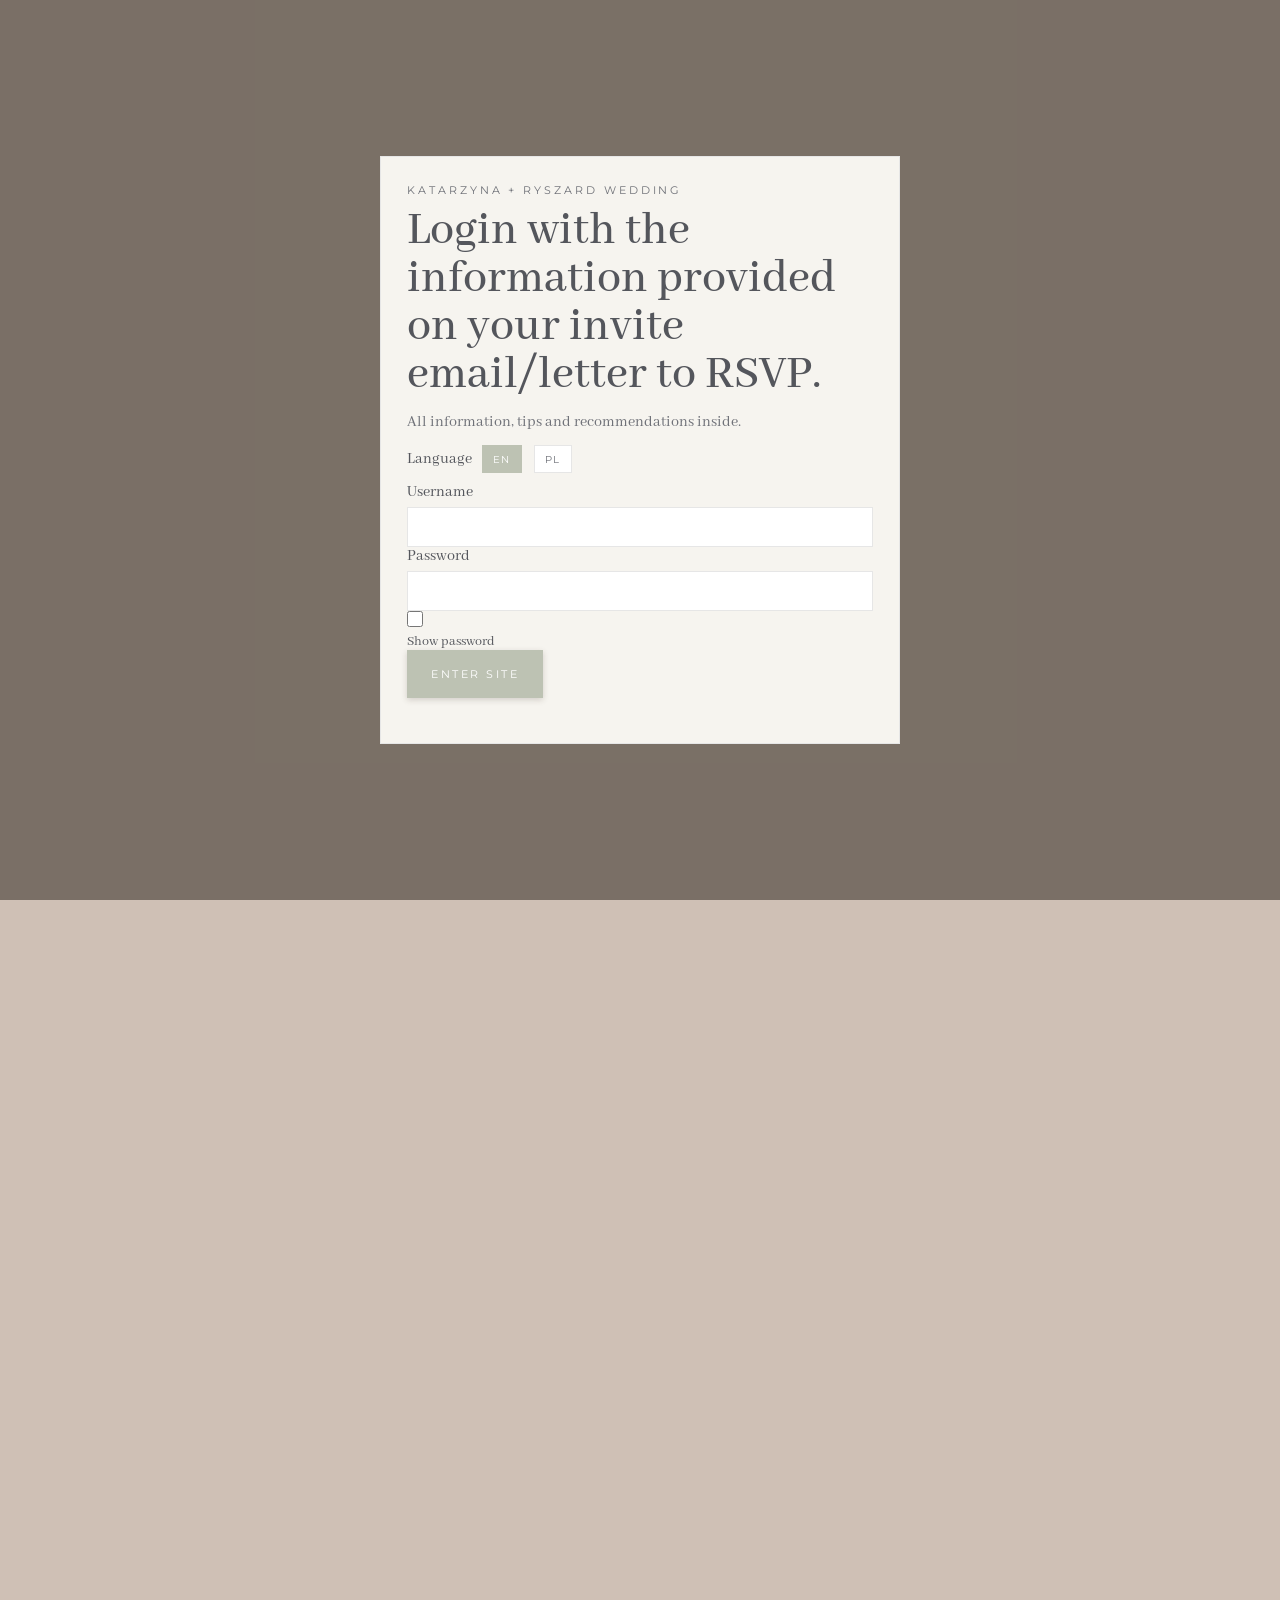
<file: recs.html>
<!DOCTYPE html>
<html lang="en">
  <head>
    <meta charset="UTF-8" />
    <meta name="viewport" content="width=device-width, initial-scale=1.0" />
    <title>Recommendations | Katarzyna &amp; Ryszard</title>
    <link rel="preconnect" href="https://fonts.googleapis.com" />
    <link rel="preconnect" href="https://fonts.gstatic.com" crossorigin />
    <link href="https://fonts.googleapis.com/css2?family=Abhaya+Libre:wght@400;500;600;700&family=Alex+Brush&family=Montserrat:wght@400;500;600;700&display=swap" rel="stylesheet" />
    <link rel="stylesheet" href="styles.css" />
  </head>
  <body data-page="recs">
    <div class="site-canvas auth-hidden">
      <div class="template-card">
        <header class="template-header">
          <nav class="template-nav" aria-label="Primary navigation">
            <a href="index.html" data-i18n="nav.home">Home</a>
            <a href="rsvp.html" data-i18n="nav.rsvp">RSVP</a>
            <a href="info.html" data-i18n="nav.info">Information</a>
            <a href="recs.html" data-i18n="nav.recs">Recommendations</a>
          </nav>
          <div class="header-controls">
            <div class="language-toggle" role="group" aria-label="Language toggle">
              <button type="button" class="lang-button is-active" data-lang-choice="en">EN</button>
              <button type="button" class="lang-button" data-lang-choice="pl">PL</button>
            </div>
            <button type="button" class="logout-button" data-action="logout" data-i18n="auth.logout">Log out</button>
          </div>
        </header>

        <main class="content-page">
          <section class="page-intro">
            <p class="block-kicker" data-i18n="recs.eyebrow">Recommendations</p>
            <h1 data-i18n="recs.title">Make the most of your trip</h1>
            <p data-i18n="recs.intro">Practical travel tips and local favourites — eat well, see something new, swim in a lake.</p>
          </section>

          <section class="info-block">
            <p class="block-kicker" data-i18n="recs.travelTitle">Travel</p>
            <h2 data-i18n="recs.travelHeading">Suggested flights</h2>
            <ul class="list-clean">
              <li data-i18n="recs.travelFriday">Friday: London → Poznań from around £55.</li>
              <li data-i18n="recs.travelMonday">Monday: return flights from Poznań from around £65.</li>
              <li data-i18n="recs.travelBerlin">Berlin has cheaper flights, but you will need a FlixBus transfer and to be based in Berlin.</li>
              <li data-i18n="recs.travelParis">Travelling from Paris? Wrocław Airport tends to be cheaper.</li>
              <li data-i18n="recs.travelMilan">Travelling from Milan? Poznań and Wrocław are similarly priced.</li>
            </ul>
            <p class="block-kicker" style="margin-top:14px" data-i18n="recs.carTitle">Car rental</p>
            <p data-i18n="recs.carBody">KaizenRent is available at both Poznań and Wrocław airports — reliable, cheap, and no issues so far.</p>
            <p class="block-kicker" style="margin-top:14px" data-i18n="recs.extendedTitle">Longer stay?</p>
            <p data-i18n="recs.extendedBody">Wrocław is well worth a visit in its own right. Kraków and Gdańsk are both around 5 hours away by train or car.</p>
            <p class="drive-note" data-i18n="recs.infoDate">Information as of 3 May 2026.</p>
          </section>

          <section class="story-panel">
            <figure>
              <img src="avanti.png" alt="Avanti restaurant" />
            </figure>
            <div>
              <p class="block-kicker" data-i18n="recs.eatTitle">Eat here</p>
              <h2 data-i18n="recs.avantiHeading">Avanti</h2>
              <p data-i18n="recs.avantiBody">This is where Kasia's parents went on dates. 80s vibes — eat cheap, eat well.</p>
              <a class="template-button is-light" href="https://maps.app.goo.gl/CGjXE8Kcv2zPomWc9" target="_blank" rel="noreferrer" data-i18n="recs.mapButton">Open in Maps</a>
            </div>
          </section>

          <section class="story-panel">
            <figure>
              <img src="Cafe.png" alt="Kawiarnia Kociak" />
            </figure>
            <div>
              <p class="block-kicker" data-i18n="recs.eatTitle">Eat here</p>
              <h2 data-i18n="recs.cafeHeading">Kawiarnia Kociak od 1962</h2>
              <p data-i18n="recs.cafeBody">This is where the grandparents went on dates. Pop in for a coffee.</p>
              <a class="template-button is-light" href="https://maps.app.goo.gl/CZfSEQyKTacV4E1aA" target="_blank" rel="noreferrer" data-i18n="recs.mapButton">Open in Maps</a>
            </div>
          </section>

          <section class="info-block">
            <p class="block-kicker" data-i18n="recs.eatTitle">Eat here</p>
            <h2 data-i18n="recs.pyraHeading">Pyra Bar</h2>
            <p data-i18n="recs.pyraBody">Potatoes, potatoes, potatoes.</p>
            <a class="template-button is-light" href="https://maps.app.goo.gl/Y4ehHvPiruoXwYGF8" target="_blank" rel="noreferrer" data-i18n="recs.mapButton">Open in Maps</a>
          </section>

          <section class="story-panel">
            <figure>
              <img src="Niesulice.png" alt="Niesulice lake" />
            </figure>
            <div>
              <p class="block-kicker" data-i18n="recs.visitTitle">Visit here</p>
              <h2 data-i18n="recs.niesuliceHeading">Niesulice</h2>
              <p data-i18n="recs.niesuliceBody">Fantastic lake with hotels nearby — you could even stay here. Swim in the lakes!</p>
              <a class="template-button is-light" href="https://maps.app.goo.gl/s1wi7ggWPjeVS4AN8" target="_blank" rel="noreferrer" data-i18n="recs.mapButton">Open in Maps</a>
            </div>
          </section>

          <section class="story-panel">
            <figure>
              <img src="Lagow.png" alt="Łagów" />
            </figure>
            <div>
              <p class="block-kicker" data-i18n="recs.visitTitle">Visit here</p>
              <h2 data-i18n="recs.lagowHeading">Łagów</h2>
              <p data-i18n="recs.lagowBody">Highly recommended. Beautiful evenings.</p>
              <a class="template-button is-light" href="https://maps.app.goo.gl/Viq4T17LBCBJSLNE8" target="_blank" rel="noreferrer" data-i18n="recs.mapButton">Open in Maps</a>
            </div>
          </section>

          <section class="story-panel">
            <figure>
              <img src="Poznan.jpg" alt="Poznań Old Market Square" />
            </figure>
            <div>
              <p class="block-kicker" data-i18n="recs.visitTitle">Visit here</p>
              <h2 data-i18n="recs.poznanHeading">Poznań Old Market Square</h2>
              <p data-i18n="recs.poznanBody">The heart of the old city — colourful merchant houses, great cafés, and the famous mechanical goats that come out at noon.</p>
              <a class="template-button is-light" href="https://maps.google.com/?q=Stary+Rynek%2C+Pozna%C5%84" target="_blank" rel="noreferrer" data-i18n="recs.mapButton">Open in Maps</a>
            </div>
          </section>

          <section class="info-block">
            <p class="block-kicker" data-i18n="recs.visitTitle">Visit here</p>
            <h2 data-i18n="recs.otherHeading">Also nearby</h2>
            <ul class="list-clean">
              <li>
                <strong data-i18n="recs.christName">Christ the King Statue</strong> — <span data-i18n="recs.christBody">the world's largest statue of Jesus.</span>
                <a class="inline-link" href="https://maps.app.goo.gl/BGXdYoxxH9Ln3DkW8" target="_blank" rel="noreferrer" data-i18n="recs.mapLink">Map</a>
              </li>
              <li>
                <strong data-i18n="recs.zielonaName">Zielona Góra</strong> — <span data-i18n="recs.zielonaBody">Richard's home town, sort of.</span>
                <a class="inline-link" href="https://maps.app.goo.gl/rXRhKzgkdff3hHAK9" target="_blank" rel="noreferrer" data-i18n="recs.mapLink">Map</a>
              </li>
              <li><strong data-i18n="recs.oldZooName">Old Zoo</strong> — <span data-i18n="recs.oldZooBody">Free entry, central Poznań.</span></li>
              <li><strong data-i18n="recs.newZooName">New Zoo</strong> — <span data-i18n="recs.newZooBody">Paid entry, more monkeys and elephants.</span></li>
              <li><strong data-i18n="recs.castlesName">Two Castles</strong> — <span data-i18n="recs.castlesBody">Worth a visit on any itinerary.</span></li>
            </ul>
            <p class="block-kicker" style="margin-top:14px" data-i18n="recs.churchesTitle">Churches</p>
            <ul class="list-clean">
              <li data-i18n="recs.church1">Kościół Św. Franciszka Serafickiego</li>
              <li data-i18n="recs.church2">Bazylika kolegiacka Matki Bożej Nieustającej Pomocy, św. Marii Magdaleny i św. Stanisława Biskupa</li>
            </ul>
          </section>
        </main>

        <footer class="template-footer">
          <a class="footer-rsvp" href="rsvp.html" data-i18n="nav.rsvp">RSVP</a>
          <div class="footer-center">
            <p class="couple-name">Katarzyna &amp; Ryszard</p>
            <p data-i18n="footer.copy">Pax Domini!</p>
          </div>
          <div class="footer-herbs">
            <img src="PoznanHerb.png" alt="Poznań coat of arms" />
            <img src="ZielonaGoraHerb.png" alt="Zielona Góra coat of arms" />
          </div>
        </footer>
      </div>
    </div>

    <div class="auth-overlay" data-auth-overlay>
      <div class="auth-card">
        <p class="auth-kicker" data-i18n="auth.eyebrow">Private wedding website</p>
        <h1 data-i18n="auth.title">Enter with your invitation details</h1>
        <p class="auth-intro" data-i18n="auth.body">
          Use the login details from your invitation.
        </p>
        <div class="auth-toolbar">
          <div class="auth-language">
            <span data-i18n="auth.language">Language</span>
            <div class="language-toggle" role="group" aria-label="Language toggle">
              <button type="button" class="lang-button is-active" data-lang-choice="en">EN</button>
              <button type="button" class="lang-button" data-lang-choice="pl">PL</button>
            </div>
          </div>
        </div>
        <form id="login-form" class="auth-form">
          <label>
            <span data-i18n="auth.username">Username</span>
            <input type="text" name="username" autocomplete="username" required />
          </label>
          <label>
            <span data-i18n="auth.password">Password</span>
            <input type="password" name="password" autocomplete="current-password" required />
          </label>
          <label class="show-password-toggle">
            <input type="checkbox" data-action="toggle-password" />
            <span data-i18n="auth.showPassword">Show password</span>
          </label>
          <button class="template-button" type="submit" data-i18n="auth.submit">Enter site</button>
          <p class="form-note" id="login-error" aria-live="polite"></p>
        </form>
      </div>
    </div>

    <script src="script.js"></script>
  </body>
</html>
</file>
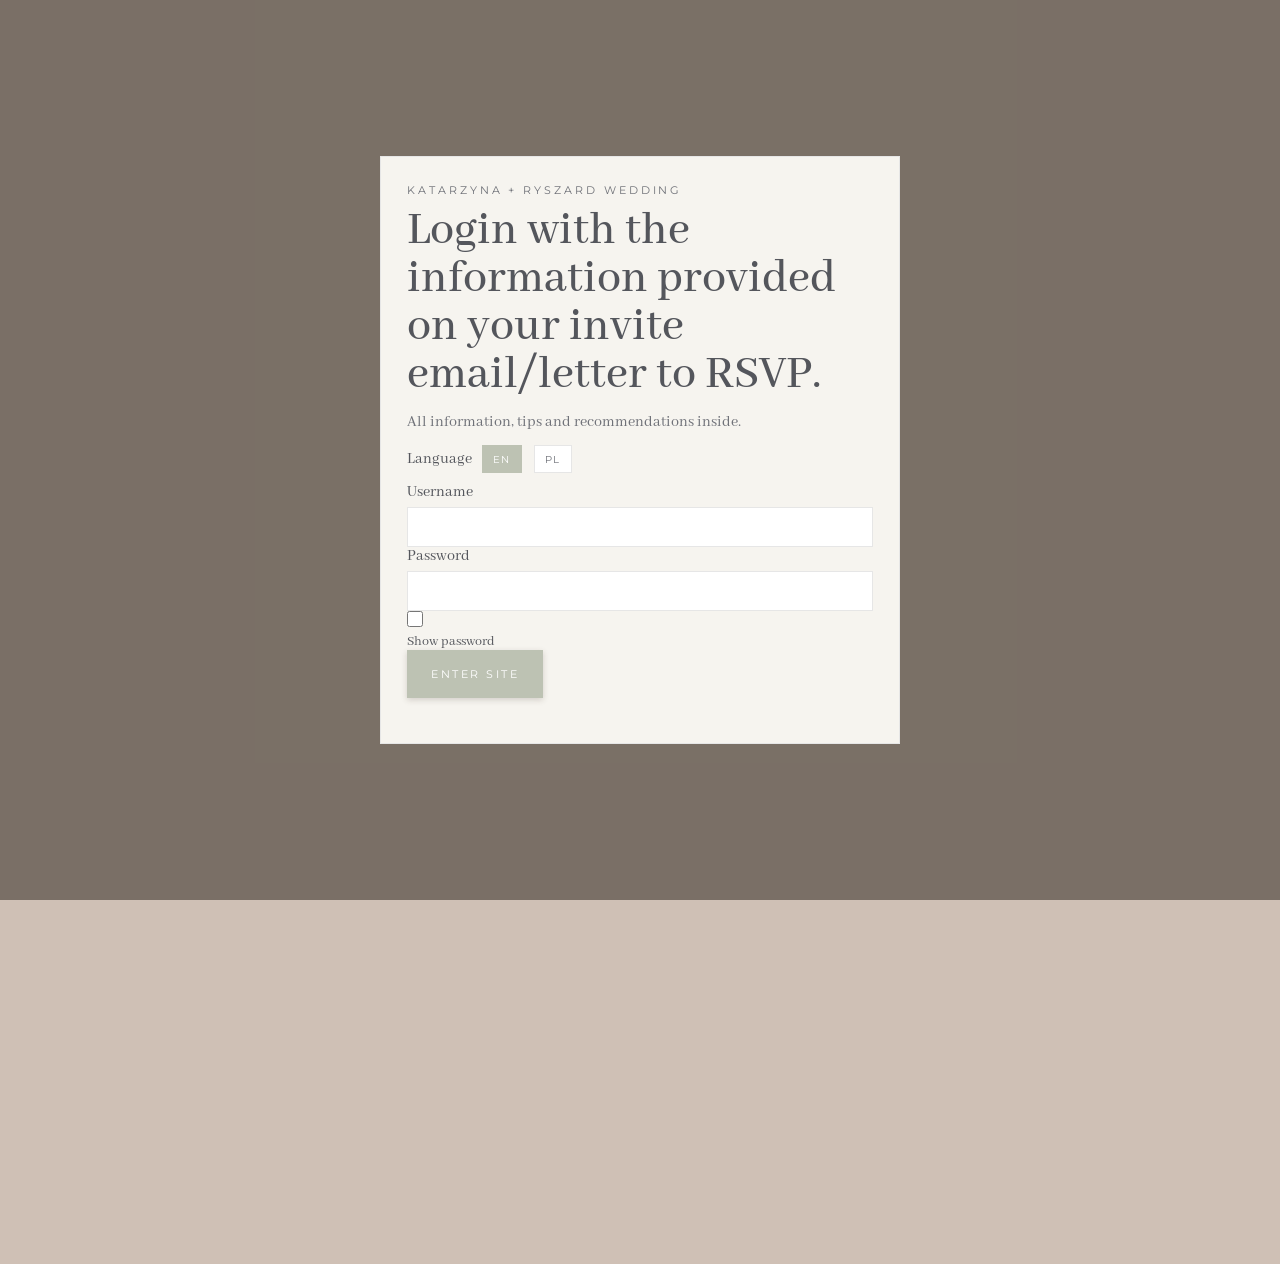
<file: rsvp.html>
<!DOCTYPE html>
<html lang="en">
  <head>
    <meta charset="UTF-8" />
    <meta name="viewport" content="width=device-width, initial-scale=1.0" />
    <title>RSVP | Katarzyna & Ryszard</title>
    <link rel="preconnect" href="https://fonts.googleapis.com" />
    <link rel="preconnect" href="https://fonts.gstatic.com" crossorigin />
    <link href="https://fonts.googleapis.com/css2?family=Abhaya+Libre:wght@400;500;600;700&family=Alex+Brush&family=Montserrat:wght@400;500;600;700&display=swap" rel="stylesheet" />
    <link rel="stylesheet" href="styles.css" />
  </head>
  <body data-page="rsvp">
    <div class="site-canvas auth-hidden">
      <div class="template-card">
        <header class="template-header">
          <nav class="template-nav" aria-label="Primary navigation">
            <a href="index.html" data-i18n="nav.home">Home</a>
            <a href="rsvp.html" data-i18n="nav.rsvp">RSVP</a>
            <a href="info.html" data-i18n="nav.info">Information</a>
            <a href="recs.html" data-i18n="nav.recs">Recommendations</a>
          </nav>
          <div class="header-controls">
            <div class="language-toggle" role="group" aria-label="Language toggle">
              <button type="button" class="lang-button is-active" data-lang-choice="en">EN</button>
              <button type="button" class="lang-button" data-lang-choice="pl">PL</button>
            </div>
            <button type="button" class="logout-button" data-action="logout" data-i18n="auth.logout">Log out</button>
          </div>
        </header>

        <main class="content-page">
          <section class="page-intro">
            <p class="block-kicker" data-i18n="rsvp.eyebrow">RSVP</p>
            <h1 data-i18n="rsvp.title">Reply to the invitation</h1>
            <p data-i18n="rsvp.intro">Please confirm your attendance using the form below. The deadline is 31 May 2026.</p>
          </section>

          <section class="info-columns two-col">
            <article class="info-block">
              <p class="block-kicker" data-i18n="rsvp.deadlineTitle">Deadline</p>
              <h2 data-i18n="rsvp.deadlineHeading">31 May 2026</h2>
              <p data-i18n="rsvp.deadlineBody">Please RSVP by 31st May latest or you will miss the most anticipated party in Europe.</p>
            </article>

            <article class="info-block" data-guest-group="palace">
              <p class="block-kicker" data-i18n="rsvp.palaceTitle">RSVP</p>
              <h2 data-i18n="rsvp.palaceHeading">Reply to the invitation</h2>
              <p data-i18n="rsvp.palaceBody">Use the form below to confirm your attendance and accommodation for the wedding night.</p>
              <a class="template-button" href="https://docs.google.com/forms/d/e/1FAIpQLSfH9PibBVuIHM310cimCNOI8Zj4y2sHS3b_he_aK3xLoJktyQ/viewform" target="_blank" rel="noreferrer" data-i18n="rsvp.palaceButton">Open RSVP form</a>
            </article>

            <article class="info-block" data-guest-group="wesele">
              <p class="block-kicker" data-i18n="rsvp.weseleTitle">RSVP</p>
              <h2 data-i18n="rsvp.weseleHeading">Reply to the invitation</h2>
              <p data-i18n="rsvp.weseleBody">Use the form below to confirm your attendance and share any details we need.</p>
              <a class="template-button" href="https://docs.google.com/forms/d/e/1FAIpQLScjf39FGvrTv-PiObnFoKndqF1YznMjRd5kkc2pWCf9Kvtmdw/viewform" target="_blank" rel="noreferrer" data-i18n="rsvp.weseleButton">Open RSVP form</a>
            </article>
          </section>

          <section class="hero-image-frame">
            <img src="PalaceBarWide.jpg" alt="Pałac Szczepowice" />
          </section>
        </main>

        <footer class="template-footer">
          <a class="footer-rsvp" href="rsvp.html" data-i18n="nav.rsvp">RSVP</a>
          <div class="footer-center">
            <p class="couple-name">Katarzyna & Ryszard</p>
            <p data-i18n="footer.copy">Wedding weekend in Lusowo and Szczepowice</p>
          </div>
          <div class="footer-herbs">
            <img src="PoznanHerb.png" alt="Poznań coat of arms" />
            <img src="ZielonaGoraHerb.png" alt="Zielona Góra coat of arms" />
          </div>
        </footer>
      </div>
    </div>

    <div class="auth-overlay" data-auth-overlay>
      <div class="auth-card">
        <p class="auth-kicker" data-i18n="auth.eyebrow">Private wedding website</p>
        <h1 data-i18n="auth.title">Enter with your invitation details</h1>
        <p class="auth-intro" data-i18n="auth.body">
          Use the login details from your invitation.
        </p>
        <div class="auth-toolbar">
          <div class="auth-language">
            <span data-i18n="auth.language">Language</span>
            <div class="language-toggle" role="group" aria-label="Language toggle">
              <button type="button" class="lang-button is-active" data-lang-choice="en">EN</button>
              <button type="button" class="lang-button" data-lang-choice="pl">PL</button>
            </div>
          </div>
        </div>
        <form id="login-form" class="auth-form">
          <label>
            <span data-i18n="auth.username">Username</span>
            <input type="text" name="username" autocomplete="username" required />
          </label>
          <label>
            <span data-i18n="auth.password">Password</span>
            <input type="password" name="password" autocomplete="current-password" required />
          </label>
          <label class="show-password-toggle">
            <input type="checkbox" data-action="toggle-password" />
            <span data-i18n="auth.showPassword">Show password</span>
          </label>
          <button class="template-button" type="submit" data-i18n="auth.submit">Enter site</button>
          <p class="form-note" id="login-error" aria-live="polite"></p>
        </form>
      </div>
    </div>

    <script src="script.js"></script>
  </body>
</html>
</file>
<file: styles.css>
:root {
  --bg: #cfc0b5;
  --paper: #f3f3f3;
  --ink: #54565c;
  --ink-soft: #6f7178;
  --olive: #bdc2b3;
  --line: #e6e6e6;
  --shadow: 0 26px 45px rgba(54, 40, 28, 0.26);
}

* {
  box-sizing: border-box;
}

body {
  margin: 0;
  min-height: 100vh;
  font-family: "Abhaya Libre", serif;
  color: var(--ink);
  background: var(--bg);
}

img {
  display: block;
  max-width: 100%;
}

a {
  color: inherit;
  text-decoration: none;
}

button,
input,
textarea {
  font: inherit;
}

.site-canvas {
  width: min(1200px, calc(100% - 48px));
  margin: 56px auto;
}

.auth-hidden {
  opacity: 0;
  pointer-events: none;
}

.is-authenticated .site-canvas {
  opacity: 1;
  pointer-events: auto;
}

.template-card {
  background: var(--paper);
  box-shadow: var(--shadow);
}

.template-header {
  display: flex;
  align-items: center;
  justify-content: space-between;
  gap: 16px;
  padding: 26px 34px;
}

.template-nav,
.header-controls,
.language-toggle,
.hero-actions,
.inline-actions,
.footer-herbs {
  display: flex;
  align-items: center;
  gap: 12px;
}

.template-nav {
  gap: 30px;
  flex-wrap: wrap;
}

.template-nav a {
  font-family: "Montserrat", sans-serif;
  font-size: 0.76rem;
  letter-spacing: 0.33em;
  text-transform: uppercase;
  color: var(--ink);
}

.template-nav a:hover,
.template-nav a:focus-visible {
  opacity: 0.7;
  outline: none;
}

.lang-button,
.logout-button {
  border: 1px solid var(--line);
  background: #fff;
  color: var(--ink-soft);
  padding: 7px 10px;
  font-family: "Montserrat", sans-serif;
  font-size: 0.62rem;
  letter-spacing: 0.15em;
  text-transform: uppercase;
  cursor: pointer;
}

.lang-button.is-active,
.logout-button:hover,
.logout-button:focus-visible {
  background: var(--olive);
  color: #fff;
  border-color: var(--olive);
  outline: none;
}

.hero-image-frame {
  max-height: 620px;
  overflow: hidden;
}

.hero-image-frame img {
  width: 100%;
  height: 100%;
  object-fit: cover;
}

.hero-portrait {
  display: flex;
  justify-content: center;
  padding: 48px 20px 0;
  background: var(--paper);
}

.hero-portrait img {
  width: min(400px, 90%);
  max-height: 560px;
  height: auto;
  object-fit: contain;
  object-position: top center;
  box-shadow: 0 12px 40px rgba(54, 40, 28, 0.22);
}

.nameplate {
  padding: 30px 26px 36px;
  text-align: center;
}

.nameplate-inner {
  max-width: 900px;
  margin: 0 auto;
}

.hero-eyebrow,
.block-kicker,
.countdown-line,
.footer-center p:last-child,
.auth-kicker {
  font-family: "Montserrat", sans-serif;
  letter-spacing: 0.27em;
  text-transform: uppercase;
  font-size: 0.68rem;
  color: var(--ink-soft);
}

h1,
h2 {
  margin: 0;
  font-weight: 500;
  line-height: 1.04;
}

.nameplate h1 {
  margin: 8px 0 8px;
  font-size: clamp(3.3rem, 9vw, 6.4rem);
  color: var(--ink);
  letter-spacing: 0.03em;
}

.hero-date {
  margin: 0 0 12px;
  font-family: "Montserrat", sans-serif;
  letter-spacing: 0.2em;
  font-size: 1.55rem;
}

.event-highlight-grid {
  display: grid;
  grid-template-columns: 1fr 1fr;
  gap: 16px;
  margin-bottom: 16px;
}

.event-block {
  text-align: center;
  padding: 0;
  overflow: hidden;
}

.event-img {
  width: 100%;
  height: 200px;
  object-fit: cover;
  display: block;
}

.event-block-text {
  padding: 20px 20px 24px;
}

.event-block h2 {
  font-size: clamp(1.3rem, 2.5vw, 1.85rem);
  margin: 0 0 10px;
  line-height: 1.2;
}

.event-time {
  font-family: "Montserrat", sans-serif;
  font-size: 0.82rem;
  letter-spacing: 0.15em;
  text-transform: uppercase;
  color: var(--ink);
  margin: 0 0 5px;
}

.hero-subline {
  margin: 0 auto;
  max-width: 760px;
  line-height: 1.62;
  font-size: 1.1rem;
  color: var(--ink-soft);
}

.hero-actions {
  justify-content: center;
  margin: 18px 0 12px;
  flex-wrap: wrap;
}

.template-button {
  display: inline-flex;
  align-items: center;
  justify-content: center;
  border: 2px solid var(--olive);
  background: var(--olive);
  color: #fff;
  min-height: 48px;
  padding: 0 22px;
  font-family: "Montserrat", sans-serif;
  font-size: 0.68rem;
  letter-spacing: 0.23em;
  text-transform: uppercase;
  cursor: pointer;
  transition: background 0.15s, color 0.15s, border-color 0.15s;
  box-shadow: 0 2px 6px rgba(54, 40, 28, 0.18);
}

.template-button.is-light {
  background: #fff;
  color: var(--ink);
  border-color: var(--ink);
  box-shadow: 0 2px 6px rgba(54, 40, 28, 0.10);
}

.template-button:hover,
.template-button:focus-visible {
  opacity: 0.88;
  outline: none;
}

.countdown-line {
  margin: 8px 0 0;
}

.countdown-line strong {
  font-size: 0.9rem;
}

.content-page {
  padding: 0 24px 28px;
}

.page-intro {
  text-align: center;
  max-width: 840px;
  margin: 0 auto;
  padding: 22px 14px 28px;
}

.page-intro h1 {
  margin: 8px 0 10px;
  font-size: clamp(2.1rem, 5vw, 3.25rem);
}

.page-intro p {
  margin: 0;
  color: var(--ink-soft);
  line-height: 1.65;
  font-size: 1.08rem;
}

.info-columns {
  display: grid;
  grid-template-columns: repeat(3, minmax(0, 1fr));
  gap: 16px;
  margin-bottom: 16px;
}

.info-columns.two-col {
  grid-template-columns: repeat(2, minmax(0, 1fr));
}

.info-block,
.story-panel,
.contact-panel {
  border: 1px solid var(--line);
  background: #f8f8f8;
}

.info-block {
  padding: 18px;
}

.info-block + .info-block,
.info-columns + .info-block,
.story-panel + .info-block {
  margin-top: 16px;
}

.block-kicker {
  margin: 0 0 8px;
}

.info-block h2,
.story-panel h2,
.contact-panel h2 {
  margin: 0 0 9px;
  font-size: clamp(1.38rem, 2.4vw, 1.9rem);
}

.info-block p,
.info-block li,
.story-panel p,
.contact-panel p,
.contact-form,
.auth-intro {
  margin: 0 0 9px;
  color: var(--ink-soft);
  line-height: 1.62;
  font-size: 1.02rem;
}

.list-clean {
  margin: 0;
  padding-left: 18px;
}

.list-clean li {
  margin-bottom: 6px;
}

.info-quote {
  margin: 10px 0 4px;
  padding-left: 14px;
  border-left: 3px solid var(--olive);
  font-style: italic;
  color: var(--ink-soft);
  line-height: 1.65;
}

.info-quote-attr {
  margin: 0 0 14px;
  font-family: "Montserrat", sans-serif;
  font-size: 0.72rem;
  letter-spacing: 0.1em;
  color: var(--ink-soft);
}

.portrait-small {
  width: 72px;
  height: auto;
  float: right;
  margin: 0 0 8px 14px;
  box-shadow: 0 2px 8px rgba(54, 40, 28, 0.18);
}

.portrait-medium {
  width: 120px;
  height: auto;
  float: right;
  margin: 0 0 8px 14px;
  box-shadow: 0 2px 8px rgba(54, 40, 28, 0.18);
}

.faq-list {
  margin: 8px 0 0;
  padding: 0;
  list-style: none;
}

.faq-list dt {
  font-family: "Montserrat", sans-serif;
  font-size: 0.82rem;
  letter-spacing: 0.06em;
  color: var(--ink);
  font-weight: 600;
  margin: 14px 0 4px;
}

.faq-list dt:first-child {
  margin-top: 0;
}

.faq-list dd {
  margin: 0 0 4px 0;
  color: var(--ink-soft);
  line-height: 1.62;
  font-size: 1.02rem;
}

.inline-actions {
  flex-wrap: wrap;
  margin: 8px 0 10px;
}

.drive-note {
  font-family: "Montserrat", sans-serif;
  font-size: 0.78rem;
  letter-spacing: 0.04em;
  color: var(--ink-soft);
  margin: 4px 0 14px;
}

.inline-map {
  display: block;
  width: 100%;
  height: auto;
  border-radius: 6px;
  margin-top: 12px;
}

.inline-actions .template-button {
  min-height: 40px;
  font-size: 0.58rem;
}

.inline-link {
  color: var(--ink);
  text-decoration: underline;
  text-underline-offset: 4px;
}

.story-panel {
  display: grid;
  grid-template-columns: minmax(280px, 0.9fr) minmax(0, 1.1fr);
  gap: 0;
  margin-bottom: 16px;
}

.story-panel figure {
  margin: 0;
  overflow: hidden;
  align-self: start;
}

.story-panel figure img {
  width: 100%;
  height: auto;
  display: block;
  max-height: 480px;
  object-fit: cover;
}

.story-panel > div {
  padding: 20px;
}

.heritage-inline {
  display: flex;
  align-items: center;
  gap: 10px;
  margin-top: 10px;
}

.heritage-inline img {
  width: 76px;
  height: 52px;
  object-fit: contain;
}

.contact-panel {
  display: grid;
  grid-template-columns: minmax(0, 1fr) minmax(0, 1fr);
  gap: 16px;
  padding: 18px;
}

.contact-form {
  display: grid;
  gap: 10px;
}

.contact-form label,
.auth-form label {
  display: grid;
  gap: 6px;
}

input,
textarea {
  width: 100%;
  border: 1px solid var(--line);
  background: #fff;
  color: var(--ink);
  padding: 10px 11px;
  border-radius: 0;
}

textarea {
  resize: vertical;
}

.template-footer {
  display: grid;
  grid-template-columns: 168px 1fr 168px;
  align-items: center;
  border-top: 1px solid var(--line);
}

.footer-rsvp {
  min-height: 74px;
  display: grid;
  place-items: center;
  background: var(--olive);
  color: #fff;
  font-family: "Montserrat", sans-serif;
  letter-spacing: 0.24em;
  text-transform: uppercase;
  font-size: 0.74rem;
}

.footer-center {
  text-align: center;
  padding: 10px;
}

.couple-name {
  margin: 0 0 4px;
  font-size: clamp(2rem, 5vw, 3.35rem);
  color: var(--ink);
}

.footer-center p:last-child {
  margin: 0;
  letter-spacing: 0.2em;
  font-size: 0.56rem;
}

.footer-herbs {
  justify-content: center;
}

.footer-herbs img {
  width: 36px;
  height: 36px;
  object-fit: contain;
}

.hidden-by-group {
  display: none;
}

.auth-overlay {
  position: fixed;
  inset: 0;
  z-index: 10;
  display: grid;
  place-items: center;
  padding: 18px;
  background: rgba(39, 32, 24, 0.5);
}

.is-authenticated .auth-overlay {
  display: none;
}

.auth-card {
  width: min(520px, 100%);
  background: #f6f4ef;
  border: 1px solid var(--line);
  padding: 26px;
}

.auth-kicker {
  margin: 0;
}

.auth-card h1 {
  margin: 10px 0;
  font-size: clamp(1.9rem, 6vw, 3rem);
  line-height: 1;
}

.auth-toolbar {
  margin: 10px 0;
}

.auth-language {
  display: flex;
  align-items: center;
  gap: 10px;
}

.show-password-toggle {
  display: inline-flex;
  align-items: center;
  gap: 8px;
  width: fit-content;
  font-size: 0.9rem;
}

.show-password-toggle input {
  width: 16px;
  height: 16px;
  margin: 0;
}

.form-note {
  min-height: 1.2rem;
  margin: 0;
  color: #9a4837;
  font-size: 0.9rem;
}

@media (max-width: 1100px) {
  .site-canvas {
    width: calc(100% - 24px);
    margin: 18px auto;
  }

  .template-header {
    flex-direction: column;
    align-items: stretch;
    gap: 14px;
    padding: 18px;
  }

  .template-nav,
  .header-controls {
    justify-content: space-between;
  }

  .template-footer {
    grid-template-columns: 1fr;
  }

  .footer-rsvp {
    min-height: 54px;
  }

  .footer-herbs {
    padding-bottom: 14px;
  }
}

@media (max-width: 860px) {
  .hero-image-frame {
    max-height: 390px;
  }

  .hero-portrait {
    padding: 28px 16px 0;
  }

  .nameplate {
    padding: 20px 16px 24px;
  }

  .content-page {
    padding: 0 12px 18px;
  }

  .info-columns,
  .info-columns.two-col,
  .event-highlight-grid,
  .story-panel,
  .contact-panel {
    grid-template-columns: 1fr;
  }

  .story-panel figure img {
    max-height: 320px;
  }

  .template-nav {
    gap: 14px;
  }

  .template-nav a {
    letter-spacing: 0.18em;
    font-size: 0.68rem;
  }

  .hero-eyebrow,
  .block-kicker,
  .countdown-line,
  .footer-center p:last-child,
  .auth-kicker {
    letter-spacing: 0.16em;
    font-size: 0.62rem;
  }

  .language-toggle {
    flex-wrap: wrap;
  }
}
</file>
